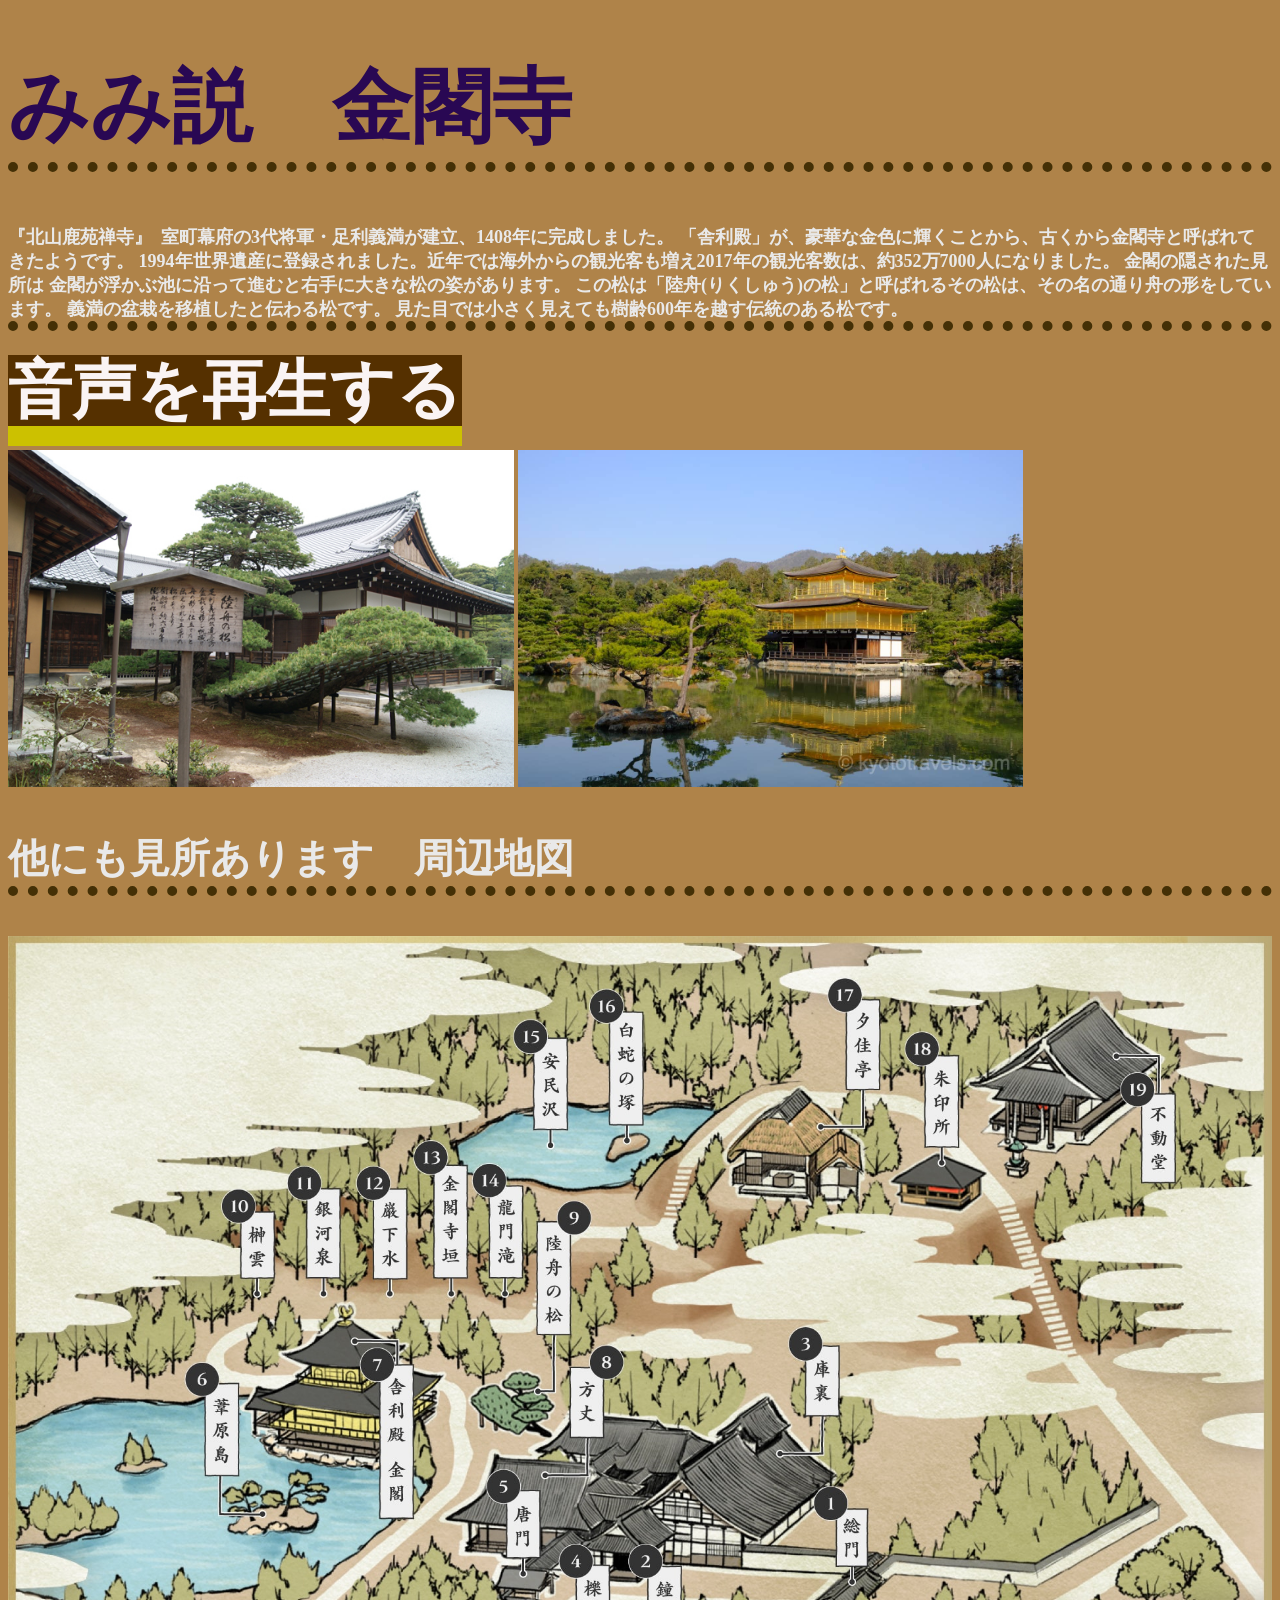
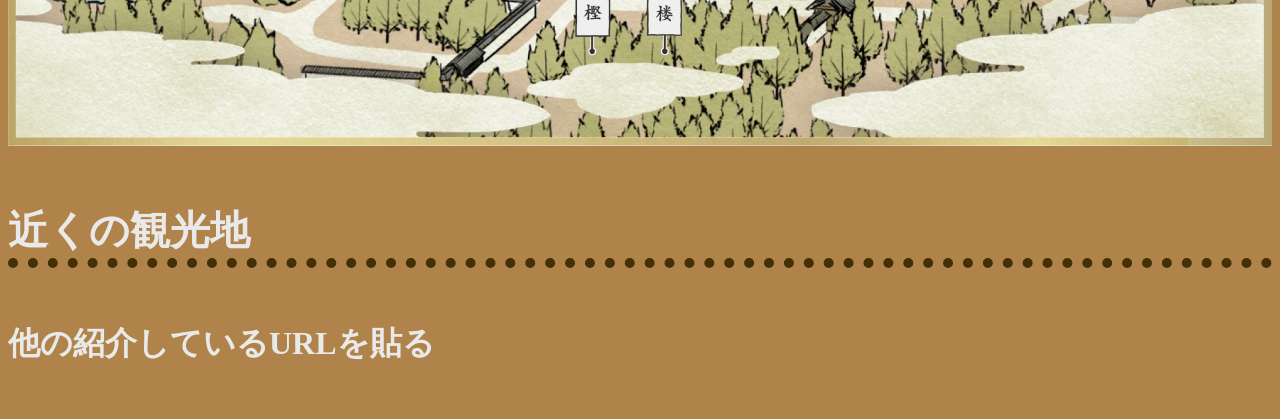
<file: index.html>
<!DOCTYPE html>
<html>
  <head>
    <meta charset="utf-8">

    <title>みみ説</title>

    <link rel="stylesheet" href="style.css">
    
  </head>

  <body>
    
    <h1>みみ説　金閣寺</h1>
    <h2>『北山鹿苑禅寺』

       室町幕府の3代将軍・足利義満が建立、1408年に完成しました。
      
      「舎利殿」が、豪華な金色に輝くことから、古くから金閣寺と呼ばれてきたようです。
      
      1994年世界遺産に登録されました。近年では海外からの観光客も増え2017年の観光客数は、約352万7000人になりました。
      
      金閣の隠された見所は
      金閣が浮かぶ池に沿って進むと右手に大きな松の姿があります。
      この松は「陸舟(りくしゅう)の松」と呼ばれるその松は、その名の通り舟の形をしています。
      義満の盆栽を移植したと伝わる松です。
      見た目では小さく見えても樹齢600年を越す伝統のある松です。
      
    </h2>
    

    <!-- テキストボタンの場合 -->
    <p><a onClick="sound()"><b href="" class="btn">音声を再生する</b></a></p>
 
    <!-- 音声ファイルの読み込み 9〜10行目にURLを指定 -->
    <audio id="sound-file" preload="auto">
	  <source src="sound/kin.mp3" type="audio/mp3">
    </audio>
    
    <img class="displayed-img" src="images/r.jpg" width="40%" height="40%">
    <img class="displayed-img" src="images/k.jpg" width="40%" height="40%">
    <br>

    <h3>他にも見所あります　周辺地図</h3>
    <img class="displayed-img" src="images/kin.jpg" width="100%" height="100%">
    <br>
    <h4>近くの観光地</h4>
    <h5>他の紹介しているURLを貼る</h5>
    <script src="main.js"></script>
  </body>
</html>
</file>
<file: style.css>
body {
  background-color: rgb(175, 131, 73);
}



h1 {
  color: rgb(41, 8, 83);
  font-size: 5.0em;
  font-family: cursive;
  font-weight: 1600;
  border-bottom: 10px dotted rgb(68, 48, 6);
}


h2 {
  color: rgb(233, 233, 233);
  font-size: 1.2em;
  font-family: cursive;
  font-size: large;
  border-bottom: 10px dotted rgb(68, 48, 6);
}


.btn {
  color: rgb(250, 244, 244);
  background-color: #553000;
  font-size: 4.0em;
  font-family: cursive;
  border-bottom: 20px solid #ccc100;
}

.btn:hover {
  margin-top: 3px;
  color: #000;
  background: #5e4502;
  border-bottom: 2px solid #3b2c01;
}

h3{
  color: rgb(233, 233, 233);
  font-size: 2.5em;
  font-family: cursive;
  border-bottom: 10px dotted rgb(68, 48, 6);
}

h4{
  color: rgb(233, 233, 233);
  font-size: 2.5em;
  font-family: cursive;
  border-bottom: 10px dotted rgb(68, 48, 6);
}

h5{
  color: rgb(233, 233, 233);
  font-size: 2.0em;
  font-family: cursive;
}
</file>
